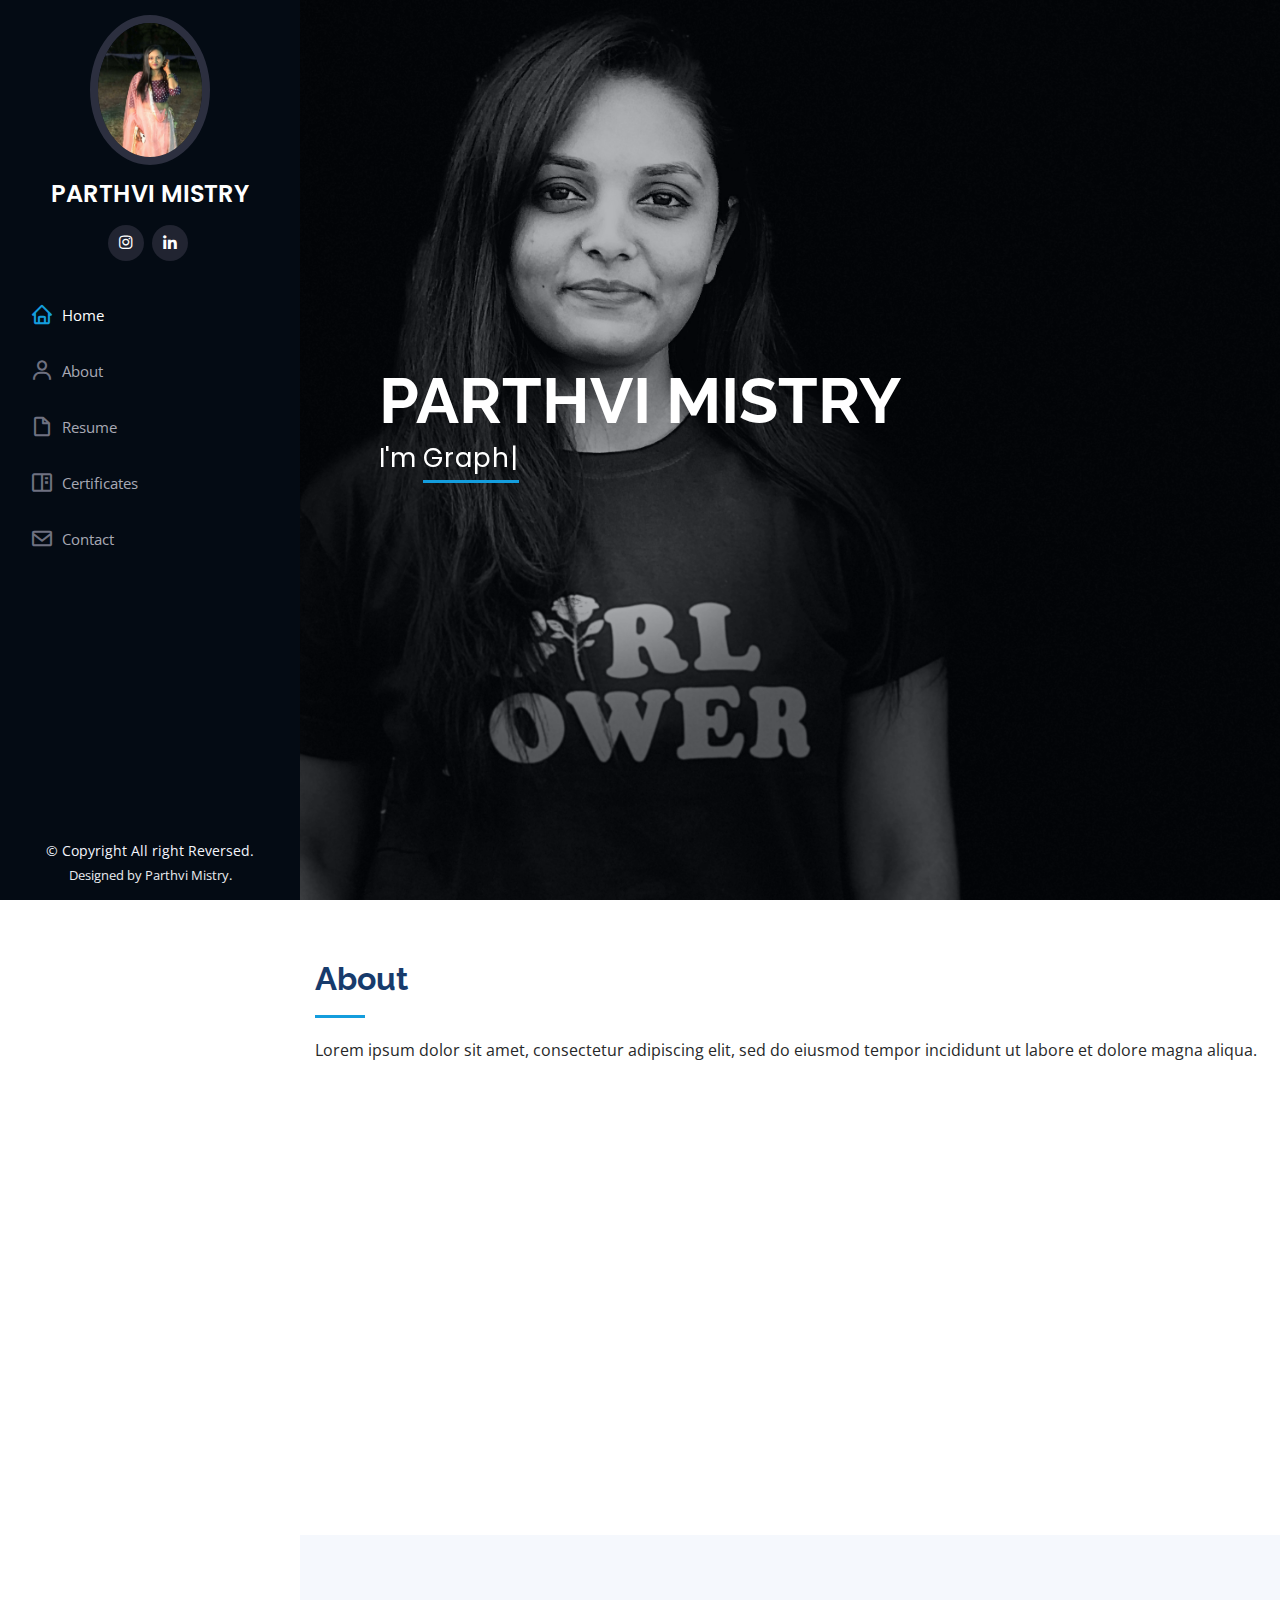
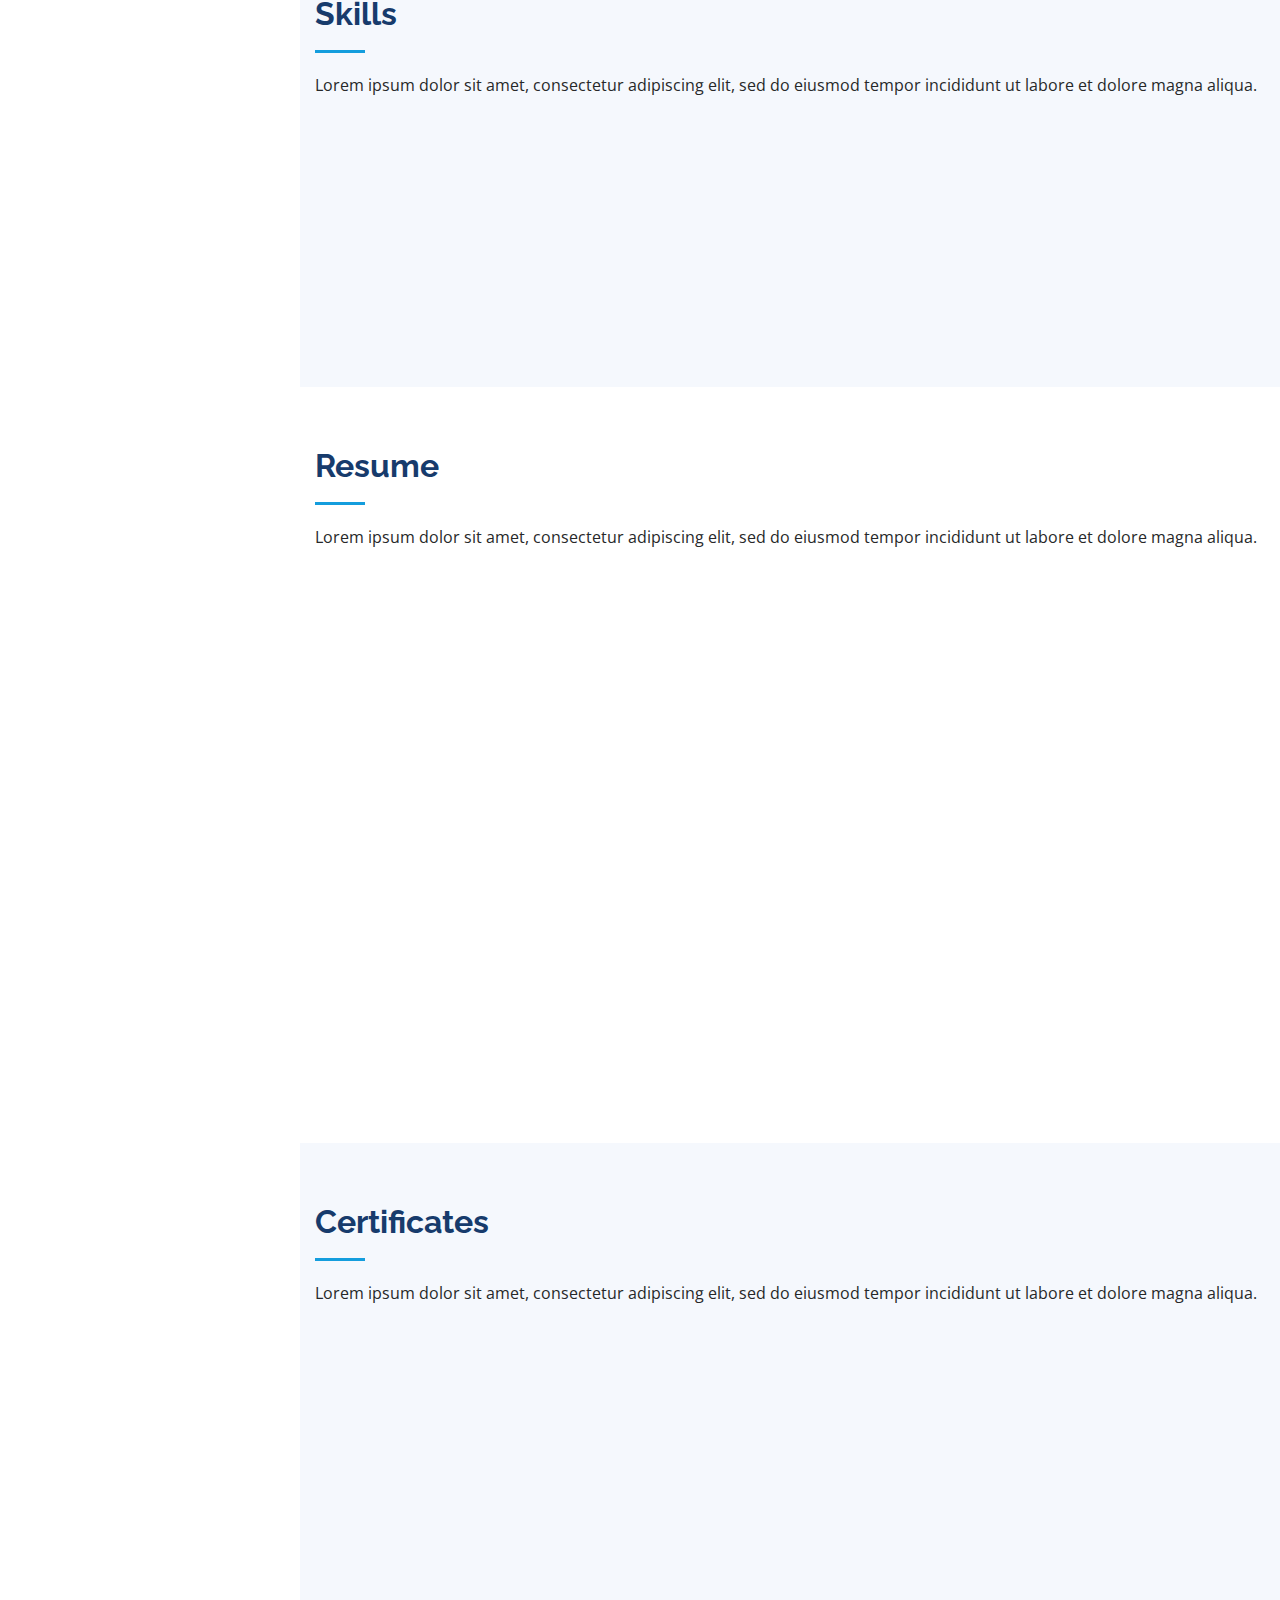
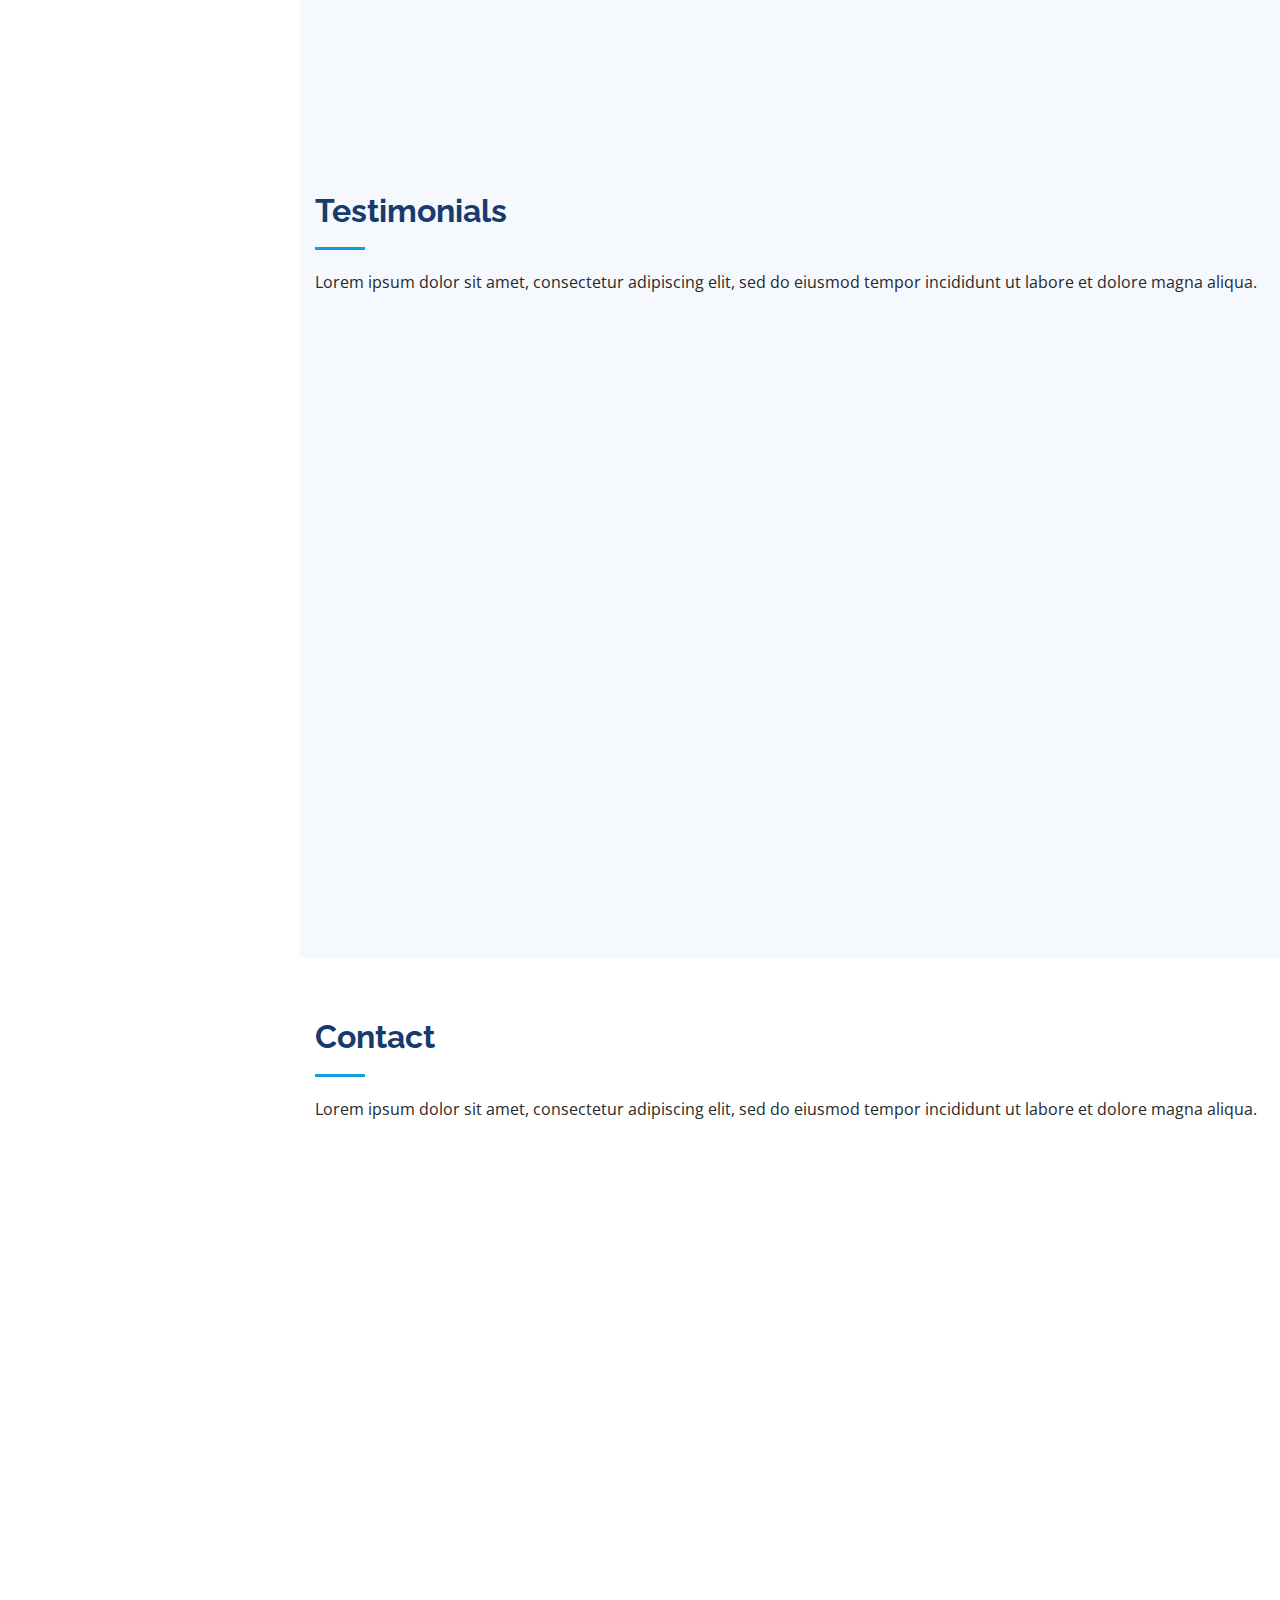
<file: index.html>
<!DOCTYPE html>
<html lang="en">

<head>
  <meta charset="utf-8">
  <meta content="width=device-width, initial-scale=1.0" name="viewport">

  <title>Resume</title>
  <meta content="" name="description">
  <meta content="" name="keywords">

  <!-- Favicons -->
  <!-- <link href="assets/img/favicon.png" rel="icon"> -->
  <link href="assets/img/apple-touch-icon.png" rel="apple-touch-icon">

  <!-- Google Fonts -->
  <link href="https://fonts.googleapis.com/css?family=Open+Sans:300,300i,400,400i,600,600i,700,700i|Raleway:300,300i,400,400i,500,500i,600,600i,700,700i|Poppins:300,300i,400,400i,500,500i,600,600i,700,700i" rel="stylesheet">

  <!-- Vendor CSS Files -->
  <link href="assets/vendor/bootstrap/css/bootstrap.min.css" rel="stylesheet">
  <link href="assets/vendor/icofont/icofont.min.css" rel="stylesheet">
  <link href="assets/vendor/boxicons/css/boxicons.min.css" rel="stylesheet">
  <link href="assets/vendor/venobox/venobox.css" rel="stylesheet">
  <link href="assets/vendor/owl.carousel/assets/owl.carousel.min.css" rel="stylesheet">
  <link href="assets/vendor/aos/aos.css" rel="stylesheet">

  <!-- Template Main CSS File -->
  <link href="assets/css/style.css" rel="stylesheet">

</head>

<body>

  <!-- ======= Mobile nav toggle button ======= -->
  <button type="button" class="mobile-nav-toggle d-xl-none"><i class="icofont-navigation-menu"></i></button>

  <!-- ======= Header ======= -->
  <header id="header">
    <div class="d-flex flex-column">

      <div class="profile">
        <img src="assets/img/parthvi.jpg" alt="" class="img-fluid rounded-circle">
        <h1 class="text-light"><a href="index.html">PARTHVI MISTRY</a></h1>
        <div class="social-links mt-3 text-center">
          <!-- <a href="#" class="twitter"><i class="bx bxl-twitter"></i></a> -->
          <!-- <a href="#" class="facebook"><i class="bx bxl-facebook"></i></a> -->
          <a href="#" class="instagram"><i class="bx bxl-instagram"></i></a>
          <!-- <a href="#" class="google-plus"><i class="bx bxl-skype"></i></a> -->
          <a href="#" class="linkedin"><i class="bx bxl-linkedin"></i></a>
        </div>
      </div>

      <nav class="nav-menu">
        <ul>
          <li class="active"><a href="index.html"><i class="bx bx-home"></i> <span>Home</span></a></li>
          <li><a href="#about"><i class="bx bx-user"></i> <span>About</span></a></li>
          <li><a href="#resume"><i class="bx bx-file-blank"></i> <span>Resume</span></a></li>
          <li><a href="#certificates"><i class="bx bx-book-content"></i> Certificates</a></li>
          <!-- <li><a href="#services"><i class="bx bx-server"></i> Services</a></li> -->
          <li><a href="#contact"><i class="bx bx-envelope"></i> Contact</a></li>

        </ul>
      </nav><!-- .nav-menu -->
      <button type="button" class="mobile-nav-toggle d-xl-none"><i class="icofont-navigation-menu"></i></button>

    </div>
  </header><!-- End Header -->

  <!-- ======= Hero Section ======= -->
  <section id="hero" class="d-flex flex-column justify-content-center align-items-center">
    <div class="hero-container" data-aos="fade-in">
      <h1>PARTHVI MISTRY</h1>
      <p>I'm <span class="typed" data-typed-items="Graphic Designer.,UI/UX Designer., Web Developer."></span></p>
    </div>
  </section><!-- End Hero -->

  <main id="main">

    <!-- ======= About Section ======= -->
    <section id="about" class="about">
      <div class="container">

        <div class="section-title">
          <h2>About</h2>
          <p>Lorem ipsum dolor sit amet, consectetur adipiscing elit, sed do eiusmod tempor incididunt ut labore et dolore
            magna aliqua.</p>
        </div>

        <div class="row">
          <div class="col-lg-4" data-aos="fade-right">
            <img src="assets/img/parthvi.jpg" class="img-fluid" alt="">
          </div>
          <div class="col-lg-8 pt-4 pt-lg-0 content" data-aos="fade-left">
            <h3>UI/UX Designer &amp; Web Developer.</h3>
            <p class="font-italic">
              Lorem ipsum dolor sit amet, consectetur adipiscing elit, sed do eiusmod tempor incididunt ut labore et dolore
              magna aliqua.
            </p>
            <div class="row">
              <div class="col-lg-6">
                <ul>
                  <li><i class="icofont-rounded-right"></i> <strong>Birthday:</strong> 4 August 2000</li>
                  <!-- <li><i class="icofont-rounded-right"></i> <strong>Website:</strong> www.example.com</li> -->
                  <li><i class="icofont-rounded-right"></i> <strong>Phone:</strong> +91 8401651526</li>
                  <li><i class="icofont-rounded-right"></i> <strong>City:</strong> Surat</li>
                </ul>
              </div>
              <div class="col-lg-6">
                <ul>
                  <li><i class="icofont-rounded-right"></i> <strong>Age:</strong> 20</li>
                  <li><i class="icofont-rounded-right"></i> <strong>Degree:</strong> B.Tech Computer Engineering</li>
                  <li><i class="icofont-rounded-right"></i> <strong>Email Id:</strong> parthvimistry48@gmail.com</li>
                  <!-- <li><i class="icofont-rounded-right"></i> <strong>Freelance:</strong> Available</li> -->
                </ul>
              </div>
            </div>
            <p>
              Lorem ipsum dolor sit amet, consectetur adipiscing elit, sed do eiusmod tempor incididunt ut labore et dolore
              magna aliqua.
            </p>
          </div>
        </div>

      </div>
    </section><!-- End About Section -->

    <!-- ======= Facts Section ======= -->
    <!-- <section id="facts" class="facts">
      <div class="container">

        <div class="section-title">
          <h2>Facts</h2>
          <p>Magnam dolores commodi suscipit. Necessitatibus eius consequatur ex aliquid fuga eum quidem. Sit sint consectetur velit. Quisquam quos quisquam cupiditate. Et nemo qui impedit suscipit alias ea. Quia fugiat sit in iste officiis commodi quidem hic quas.</p>
        </div>

        <div class="row no-gutters">

          <div class="col-lg-3 col-md-6 d-md-flex align-items-md-stretch" data-aos="fade-up">
            <div class="count-box">
              <i class="icofont-simple-smile"></i>
              <span data-toggle="counter-up">232</span>
              <p><strong>Happy Clients</strong> consequuntur quae</p>
            </div>
          </div>

          <div class="col-lg-3 col-md-6 d-md-flex align-items-md-stretch" data-aos="fade-up" data-aos-delay="100">
            <div class="count-box">
              <i class="icofont-document-folder"></i>
              <span data-toggle="counter-up">521</span>
              <p><strong>Projects</strong> adipisci atque cum quia aut</p>
            </div>
          </div>

          <div class="col-lg-3 col-md-6 d-md-flex align-items-md-stretch" data-aos="fade-up" data-aos-delay="200">
            <div class="count-box">
              <i class="icofont-live-support"></i>
              <span data-toggle="counter-up">1,463</span>
              <p><strong>Hours Of Support</strong> aut commodi quaerat</p>
            </div>
          </div>

          <div class="col-lg-3 col-md-6 d-md-flex align-items-md-stretch" data-aos="fade-up" data-aos-delay="300">
            <div class="count-box">
              <i class="icofont-users-alt-5"></i>
              <span data-toggle="counter-up">15</span>
              <p><strong>Hard Workers</strong> rerum asperiores dolor</p>
            </div>
          </div>

        </div>

      </div>
    </section>End Facts Section -->

    <!-- ======= Skills Section ======= -->
    <section id="skills" class="skills section-bg">
      <div class="container">

        <div class="section-title">
          <h2>Skills</h2>
          <p>Lorem ipsum dolor sit amet, consectetur adipiscing elit, sed do eiusmod tempor incididunt ut labore et dolore
            magna aliqua.</p>
        </div>

        <div class="row skills-content">

          <div class="col-lg-6" data-aos="fade-up">

            <div class="progress">
              <span class="skill">HTML5 & CSS <i class="val">100%</i></span>
              <div class="progress-bar-wrap">
                <div class="progress-bar" role="progressbar" aria-valuenow="100" aria-valuemin="0" aria-valuemax="100"></div>
              </div>
            </div>

            <div class="progress">
              <span class="skill">Bootstrap4  <i class="val">90%</i></span>
              <div class="progress-bar-wrap">
                <div class="progress-bar" role="progressbar" aria-valuenow="90" aria-valuemin="0" aria-valuemax="100"></div>
              </div>
            </div>

            <div class="progress">
              <span class="skill">JavaScript <i class="val">75%</i></span>
              <div class="progress-bar-wrap">
                <div class="progress-bar" role="progressbar" aria-valuenow="75" aria-valuemin="0" aria-valuemax="100"></div>
              </div>
            </div>

            <div class="progress">
              <span class="skill">PHP <i class="val">75%</i></span>
              <div class="progress-bar-wrap">
                <div class="progress-bar" role="progressbar" aria-valuenow="75" aria-valuemin="0" aria-valuemax="100"></div>
              </div>
            </div>

          </div>

          <div class="col-lg-6" data-aos="fade-up" data-aos-delay="100">

            <div class="progress">
              <span class="skill">C / C++ <i class="val">75%</i></span>
              <div class="progress-bar-wrap">
                <div class="progress-bar" role="progressbar" aria-valuenow="75" aria-valuemin="0" aria-valuemax="100"></div>
              </div>
            </div>

            <div class="progress">
              <span class="skill">WordPress <i class="val">70%</i></span>
              <div class="progress-bar-wrap">
                <div class="progress-bar" role="progressbar" aria-valuenow="70" aria-valuemin="0" aria-valuemax="100"></div>
              </div>
            </div>

            <div class="progress">
              <span class="skill">Coral Draw <i class="val">100%</i></span>
              <div class="progress-bar-wrap">
                <div class="progress-bar" role="progressbar" aria-valuenow="100" aria-valuemin="0" aria-valuemax="100"></div>
              </div>
            </div>

            <div class="progress">
              <span class="skill">Adobe IIIustrator <i class="val">85%</i></span>
              <div class="progress-bar-wrap">
                <div class="progress-bar" role="progressbar" aria-valuenow="85" aria-valuemin="0" aria-valuemax="100"></div>
              </div>
            </div>

          </div>

        </div>

      </div>
    </section><!-- End Skills Section -->

    <!-- ======= Resume Section ======= -->
    <section id="resume" class="resume">
      <div class="container">

        <div class="section-title">
          <h2>Resume</h2>
          <p>Lorem ipsum dolor sit amet, consectetur adipiscing elit, sed do eiusmod tempor incididunt ut labore et dolore
            magna aliqua.</p>
        </div>

        <div class="row">
          <div class="col-lg-6" data-aos="fade-up">
            <h3 class="resume-title">Sumary</h3>
            <div class="resume-item pb-0">
              <h4>Parthvi Mistry</h4>
              <p><em>Address :</em></p>
              <ul>
                <li>Surat.</li>
                <li>+91 8401651526</li>
                <li>parthvimistry48@gmail.com</li>
              </ul>
            </div>

            <h3 class="resume-title">Education</h3>
            <!-- <div class="resume-item">
              <h4>Master of Fine Arts &amp; Graphic Design</h4>
              <h5>2015 - 2016</h5>
              <p><em>Rochester Institute of Technology, Rochester, NY</em></p>
              <p>Qui deserunt veniam. Et sed aliquam labore tempore sed quisquam iusto autem sit. Ea vero voluptatum qui ut dignissimos deleniti nerada porti sand markend</p>
            </div> -->
            <div class="resume-item">
              <h4>B.Tech Computer Engineering </h4>
              <h5>2018 - 2022</h5>
              <p><em>UKA TARASADIA UNIVERSITY</em></p>
              <p>Lorem ipsum dolor sit amet, consectetur adipiscing elit, sed do eiusmod tempor incididunt ut labore et dolore
                magna aliqua.</p>
            </div>
          </div>
          <div class="col-lg-6" data-aos="fade-up" data-aos-delay="100">
            <h3 class="resume-title">Project</h3>
            <div class="resume-item">
              <h4>Vastra - Cloths On Rents</h4>
              <ul>
                <li><a href="https://parthvimistry.github.io/Vastra/">parthvimistry.github.io/Vastra/</a></li>
                <li><a href="https://parthvimistry.github.io/Vastra_2/">parthvimistry.github.io/Vastra_2/</a></li>
                <li><a href="https://parthvimistry.github.io/resume/">parthvimistry.github.io/resume/</a></li>
              </ul>
            </div>
            <!-- <div class="resume-item">
              <h4>Graphic design specialist</h4>
              <h5>2017 - 2018</h5>
              <p><em>Stepping Stone Advertising, New York, NY</em></p>
              <ul>
                <li>Developed numerous marketing programs (logos, brochures,infographics, presentations, and advertisements).</li>
                <li>Managed up to 5 projects or tasks at a given time while under pressure</li>
                <li>Recommended and consulted with clients on the most appropriate graphic design</li>
                <li>Created 4+ design presentations and proposals a month for clients and account managers</li>
              </ul>
            </div> -->
          </div>
        </div>

      </div>
    </section>
    <!-- End Resume Section -->

    <!-- ======= Portfolio Section ======= -->
     <section id="portfolio" class="portfolio section-bg">
      <div class="container">

        <div class="section-title">
          <h2>Certificates</h2>
          <p>Lorem ipsum dolor sit amet, consectetur adipiscing elit, sed do eiusmod tempor incididunt ut labore et dolore
            magna aliqua.</p>
    </div>

        <div class="row" data-aos="fade-up">
          <div class="col-lg-12 d-flex justify-content-center">
            <ul id="portfolio-flters">
              <li data-filter="*" class="filter-active">Certificates</li>
            </ul>
          </div>
        </div>

        <div class="row portfolio-container" data-aos="fade-up" data-aos-delay="100">

          <div class="col-lg-4 col-md-6 portfolio-item filter-active">
            <div class="portfolio-wrap">
              <img src="assets/img/certificate/html.png" class="img-fluid" alt="">
              <div class="portfolio-links">
                <a href="assets/img/certificate/html.png" data-gall="portfolioGallery" class="venobox" ><i class="bx bx-plus"></i></a>
              </div>
            </div>
          </div>

          <div class="col-lg-4 col-md-6 portfolio-item filter-active">
            <div class="portfolio-wrap">
              <img src="assets/img/certificate/java.png" class="img-fluid" alt="">
              <div class="portfolio-links">
                <a href="assets/img/certificate/java.png" data-gall="portfolioGallery" class="venobox" ><i class="bx bx-plus"></i></a>
              </div>
            </div>
          </div>

          <div class="col-lg-4 col-md-6 portfolio-item filter-active">
            <div class="portfolio-wrap">
              <img src="assets/img/certificate/python.png" class="img-fluid" alt="">
              <div class="portfolio-links">
                <a href="assets/img/certificate/python.png" data-gall="portfolioGallery" class="venobox" ><i class="bx bx-plus"></i></a>
              </div>
            </div>
          </div>

          <!-- <div class="col-lg-4 col-md-6 portfolio-item filter-app">
            <div class="portfolio-wrap">
              <img src="assets/img/logo/AM.jpg" class="img-fluid" alt="">
              <div class="portfolio-links">
                <a href="assets/img/logo/AM.jpg" data-gall="portfolioGallery" class="venobox" ><i class="bx bx-plus"></i></a>
              </div>
            </div>
          </div>

          <div class="col-lg-4 col-md-6 portfolio-item filter-app">
            <div class="portfolio-wrap">
              <img src="assets/img/logo/Anmol.jpg" class="img-fluid" alt="">
              <div class="portfolio-links">
                <a href="assets/img/logo/Anmol.jpg" data-gall="portfolioGallery" class="venobox"><i class="bx bx-plus"></i></a>
              </div>
            </div>
          </div>

          <div class="col-lg-4 col-md-6 portfolio-item filter-app">
            <div class="portfolio-wrap">
              <img src="assets/img/logo/cullinan.jpg" class="img-fluid" alt="">
              <div class="portfolio-links">
                <a href="assets/img/logo/cullinan.jpg" data-gall="portfolioGallery" class="venobox" ><i class="bx bx-plus"></i></a>
                <a href="portfolio-details.html" title="More Details"><i class="bx bx-link"></i></a>
              </div>
            </div>
          </div>

          <div class="col-lg-4 col-md-6 portfolio-item filter-app">
            <div class="portfolio-wrap">
              <img src="assets/img/logo/nayna.jpg" class="img-fluid" alt="">
              <div class="portfolio-links">
                <a href="assets/img/logo/nayna.jpg" data-gall="portfolioGallery" class="venobox"><i class="bx bx-plus"></i></a>
              </div>
            </div>
          </div>

          <div class="col-lg-4 col-md-6 portfolio-item filter-app">
            <div class="portfolio-wrap">
              <img src="assets/img/logo/PRATIBHA_SALES_AGENCY_1.jpg" class="img-fluid" alt="">
              <div class="portfolio-links">
                <a href="assets/img/logo/PRATIBHA_SALES_AGENCY_1.jpg" data-gall="portfolioGallery" class="venobox" ><i class="bx bx-plus"></i></a>
              </div>
            </div>
          </div>

          <div class="col-lg-4 col-md-6 portfolio-item filter-card">
            <div class="portfolio-wrap">
              <img src="assets/img/card/AM_blue.jpg" class="img-fluid" alt="">
              <div class="portfolio-links">
                <a href="assets/img/card/AM_blue.jpg" data-gall="portfolioGallery" class="venobox" ><i class="bx bx-plus"></i></a>
              </div>
            </div>
          </div>

          <div class="col-lg-4 col-md-6 portfolio-item filter-card">
            <div class="portfolio-wrap">
              <img src="assets/img/card/ANMOL_B.jpg" class="img-fluid" alt="">
              <div class="portfolio-links">
                <a href="assets/img/card/ANMOL_B.jpg" data-gall="portfolioGallery" class="venobox" ><i class="bx bx-plus"></i></a>
              </div>
            </div>
          </div>


          <div class="col-lg-4 col-md-6 portfolio-item filter-app">
            <div class="portfolio-wrap">
              <img src="assets/img/logo/PRATIBHA_SALES_AGENCY_SUBLOGO_1.jpg" class="img-fluid" alt="">
              <div class="portfolio-links">
                <a href="assets/img/logo/PRATIBHA_SALES_AGENCY_SUBLOGO_1.jpg" data-gall="portfolioGallery" class="venobox" ><i class="bx bx-plus"></i></a>
              </div>
            </div>
          </div>

          <div class="col-lg-4 col-md-6 portfolio-item filter-app">
            <div class="portfolio-wrap">
              <img src="assets/img/logo/skill share.jpg" class="img-fluid" alt="">
              <div class="portfolio-links">
                <a href="assets/img/logo/skill share.jpg" data-gall="portfolioGallery" class="venobox" ><i class="bx bx-plus"></i></a>
              </div>
            </div>
          </div> -->

        </div>

      </div>
    </section>
    <!-- End Portfolio Section  -->

    <!-- ======= Services Section ======= -->
    <!-- <section id="services" class="services">
      <div class="container">

        <div class="section-title">
          <h2>Services</h2>
          <p>Magnam dolores commodi suscipit. Necessitatibus eius consequatur ex aliquid fuga eum quidem. Sit sint consectetur velit. Quisquam quos quisquam cupiditate. Et nemo qui impedit suscipit alias ea. Quia fugiat sit in iste officiis commodi quidem hic quas.</p>
        </div>

        <div class="row">
          <div class="col-lg-4 col-md-6 icon-box" data-aos="fade-up">
            <div class="icon"><i class="icofont-computer"></i></div>
            <h4 class="title"><a href="">Lorem Ipsum</a></h4>
            <p class="description">Voluptatum deleniti atque corrupti quos dolores et quas molestias excepturi sint occaecati cupiditate non provident</p>
          </div>
          <div class="col-lg-4 col-md-6 icon-box" data-aos="fade-up" data-aos-delay="100">
            <div class="icon"><i class="icofont-chart-bar-graph"></i></div>
            <h4 class="title"><a href="">Dolor Sitema</a></h4>
            <p class="description">Minim veniam, quis nostrud exercitation ullamco laboris nisi ut aliquip ex ea commodo consequat tarad limino ata</p>
          </div>
          <div class="col-lg-4 col-md-6 icon-box" data-aos="fade-up" data-aos-delay="200">
            <div class="icon"><i class="icofont-earth"></i></div>
            <h4 class="title"><a href="">Sed ut perspiciatis</a></h4>
            <p class="description">Duis aute irure dolor in reprehenderit in voluptate velit esse cillum dolore eu fugiat nulla pariatur</p>
          </div>
          <div class="col-lg-4 col-md-6 icon-box" data-aos="fade-up" data-aos-delay="300">
            <div class="icon"><i class="icofont-image"></i></div>
            <h4 class="title"><a href="">Magni Dolores</a></h4>
            <p class="description">Excepteur sint occaecat cupidatat non proident, sunt in culpa qui officia deserunt mollit anim id est laborum</p>
          </div>
          <div class="col-lg-4 col-md-6 icon-box" data-aos="fade-up" data-aos-delay="400">
            <div class="icon"><i class="icofont-settings"></i></div>
            <h4 class="title"><a href="">Nemo Enim</a></h4>
            <p class="description">At vero eos et accusamus et iusto odio dignissimos ducimus qui blanditiis praesentium voluptatum deleniti atque</p>
          </div>
          <div class="col-lg-4 col-md-6 icon-box" data-aos="fade-up" data-aos-delay="500">
            <div class="icon"><i class="icofont-tasks-alt"></i></div>
            <h4 class="title"><a href="">Eiusmod Tempor</a></h4>
            <p class="description">Et harum quidem rerum facilis est et expedita distinctio. Nam libero tempore, cum soluta nobis est eligendi</p>
          </div>
        </div>

      </div>
    </section>End Services Section -->

    <!-- ======= Testimonials Section ======= -->
    <section id="testimonials" class="testimonials section-bg">
      <div class="container">

          <div class="section-title">
            <h2>Testimonials</h2>
            <p>Lorem ipsum dolor sit amet, consectetur adipiscing elit, sed do eiusmod tempor incididunt ut labore et dolore
              magna aliqua.</p>
          </div>

        <!-- <div class="owl-carousel testimonials-carousel"> -->

          <div class="testimonial-item" data-aos="fade-up">
            <p>
              The best preparation for tomorrow is doing your best today.
            </p>
            <h3>H. Jackson Brown, Jr.</h3><br>

          <!-- <div class="testimonial-item" data-aos="fade-up" data-aos-delay="100"> -->
            <p>
              I think a simple rule of business is, if you do the things that are easier first, then you can actually make a lot of progress.
            </p>
            <h3>Mark Zuckerberg</h3><br>

          <!-- <div class="testimonial-item" data-aos="fade-up" data-aos-delay="200"> -->
            <p>
              Formal educationwill make you a living; self-education will make you a fortune.
            </p>
            <h3>JimRohn</h3><br>

          <!-- <div class="testimonial-item" data-aos="fade-up" data-aos-delay="300"> -->
            <p>
              The details are not the details. They make the design. 
            </p>
            <h3>Charles Eames</h3>
          </div>

          <!--<div class="testimonial-item" data-aos="fade-up" data-aos-delay="400">
            <p>
              <i class="bx bxs-quote-alt-left quote-icon-left"></i>
              Quis quorum aliqua sint quem legam fore sunt eram irure aliqua veniam tempor noster veniam enim culpa labore duis sunt culpa nulla illum cillum fugiat legam esse veniam culpa fore nisi cillum quid.
              <i class="bx bxs-quote-alt-right quote-icon-right"></i>
            </p>
            <img src="assets/img/testimonials/testimonials-5.jpg" class="testimonial-img" alt="">
            <h3>John Larson</h3>
            <h4>Entrepreneur</h4>
          </div>

        </div> -->

      </div>
    </section><!-- End Testimonials Section -->

    <!-- ======= Contact Section ======= -->
    <section id="contact" class="contact">
      <div class="container">

        <div class="section-title">
          <h2>Contact</h2>
          <p>Lorem ipsum dolor sit amet, consectetur adipiscing elit, sed do eiusmod tempor incididunt ut labore et dolore
            magna aliqua.</p>
        </div>

        <div class="row" data-aos="fade-in">

          <div class="col-lg-5 d-flex align-items-stretch">
            <div class="info">
              <div class="address">
                <i class="icofont-google-map"></i>
                <h4>Location:</h4>
                <p>Surat,Gujarat,India.</p>
              </div>

              <div class="email">
                <i class="icofont-envelope"></i>
                <h4>Email:</h4>
                <p>parthvimistry48@gmail.com</p>
              </div>

              <div class="phone">
                <i class="icofont-phone"></i>
                <h4>Call:</h4>
                <p>+91 8401651526</p>
              </div>

              <!-- <iframe src="https://www.google.com/maps/embed?pb=!1m18!1m12!1m3!1d119066.54141360387!2d72.75225576336696!3d21.159185739068906!2m3!1f0!2f0!3f0!3m2!1i1024!2i768!4f13.1!3m3!1m2!1s0x3be04e59411d1563%3A0xfe4558290938b042!2sSurat%2C%20Gujarat!5e0!3m2!1sen!2sin!4v1608049135510!5m2!1sen!2sin" width="600" height="450" frameborder="0" style="border:0;" allowfullscreen="" aria-hidden="false" tabindex="0"></iframe> -->

              <!-- <iframe src="https://www.google.com/maps/embed?pb=!1m14!1m8!1m3!1d12097.433213460943!2d-74.0062269!3d40.7101282!3m2!1i1024!2i768!4f13.1!3m3!1m2!1s0x0%3A0xb89d1fe6bc499443!2sDowntown+Conference+Center!5e0!3m2!1smk!2sbg!4v1539943755621" frameborder="0" style="border:0; width: 100%; height: 290px;" allowfullscreen></iframe> -->
            </div>

          </div>

          <div class="col-lg-7 mt-5 mt-lg-0 d-flex align-items-stretch">
            <form action="forms/contact.php" method="post" role="form" class="php-email-form">
              <div class="form-row">
                <div class="form-group col-md-6">
                  <label for="name">Your Name</label>
                  <input type="text" name="name" class="form-control" id="name" data-rule="minlen:4" data-msg="Please enter at least 4 chars" />
                  <div class="validate"></div>
                </div>
                <div class="form-group col-md-6">
                  <label for="name">Your Email</label>
                  <input type="email" class="form-control" name="email" id="email" data-rule="email" data-msg="Please enter a valid email" />
                  <div class="validate"></div>
                </div>
              </div>
              <div class="form-group">
                <label for="name">Subject</label>
                <input type="text" class="form-control" name="subject" id="subject" data-rule="minlen:4" data-msg="Please enter at least 8 chars of subject" />
                <div class="validate"></div>
              </div>
              <div class="form-group">
                <label for="name">Message</label>
                <textarea class="form-control" name="message" rows="10" data-rule="required" data-msg="Please write something for us"></textarea>
                <div class="validate"></div>
              </div>
              <div class="mb-3">
                <div class="loading">Loading</div>
                <div class="error-message"></div>
                <div class="sent-message">Your message has been sent. Thank you!</div>
              </div>
              <div class="text-center"><button type="submit">Send Message</button></div>
            </form>
          </div>

        </div>

      </div>
    </section><!-- End Contact Section -->

  </main><!-- End #main -->

  <!-- ======= Footer ======= -->
  <footer id="footer">
    <div class="container">
      <div class="copyright">
        &copy; Copyright All right Reversed.
      </div>
      <div class="credits">
        <!-- All the links in the footer should remain intact. -->
        <!-- You can delete the links only if you purchased the pro version. -->
        <!-- Licensing information: https://bootstrapmade.com/license/ -->
        <!-- Purchase the pro version with working PHP/AJAX contact form: https://bootstrapmade.com/iportfolio-bootstrap-portfolio-websites-template/ -->
        Designed by Parthvi Mistry.
      </div>
    </div>
  </footer><!-- End  Footer -->

  <a href="#" class="back-to-top"><i class="icofont-simple-up"></i></a>

  <!-- Vendor JS Files -->
  <script src="assets/vendor/jquery/jquery.min.js"></script>
  <script src="assets/vendor/bootstrap/js/bootstrap.bundle.min.js"></script>
  <script src="assets/vendor/jquery.easing/jquery.easing.min.js"></script>
  <script src="assets/vendor/php-email-form/validate.js"></script>
  <script src="assets/vendor/waypoints/jquery.waypoints.min.js"></script>
  <script src="assets/vendor/counterup/counterup.min.js"></script>
  <script src="assets/vendor/isotope-layout/isotope.pkgd.min.js"></script>
  <script src="assets/vendor/venobox/venobox.min.js"></script>
  <script src="assets/vendor/owl.carousel/owl.carousel.min.js"></script>
  <script src="assets/vendor/typed.js/typed.min.js"></script>
  <script src="assets/vendor/aos/aos.js"></script>

  <!-- Template Main JS File -->
  <script src="assets/js/main.js"></script>

</body>

</html>
</file>
<file: assets/vendor/venobox/venobox.css>
/* ------ venobox.css --------*/
.vbox-overlay *, .vbox-overlay *:before, .vbox-overlay *:after{
    -webkit-backface-visibility: hidden;
    -webkit-box-sizing:border-box;
    -moz-box-sizing:border-box;
    box-sizing:border-box;
}
.vbox-overlay * { 
    -webkit-backface-visibility: visible;
    backface-visibility: visible;
}
.vbox-overlay{
    display: -webkit-flex;
    display: flex;
    -webkit-flex-direction: column;
    flex-direction: column;
    -webkit-justify-content: center;
    justify-content: center;
    -webkit-align-items: center;
    align-items: center;
    position: fixed;
    left: 0;
    top: 0;
    bottom: 0;
    right: 0;
    z-index: 999999;
}

/* ----- navigation ----- */
.vbox-title{
    width: 100%;
    height: 40px;
    float: left;
    text-align: center;
    line-height: 28px;
    font-size: 12px;
    padding: 6px 50px;
    overflow: hidden;
    position: fixed;
    display: none;
    left: 0;
    z-index: 89;
}
.vbox-close{
    cursor: pointer;
    position: fixed;
    top: -1px;
    right: 0;
    width: 50px;
    height: 40px;
    padding: 6px;
    display: block;
    background-position:10px center;
    overflow: hidden;
    font-size: 24px;
    line-height: 1;
    text-align: center;
    z-index: 99;
}
.vbox-left{
    cursor: pointer;
    position: fixed;
    left: 0;
    height: 40px;
    overflow: hidden;
    line-height: 28px;
    font-size: 12px;
    z-index: 99;
    display: flex;
    align-items:center;
}
.vbox-num{
    display: inline-block;
    margin: 6px 0 6px 15px;
}
/* ----- Social share ----- */
.vbox-share{
    line-height: 28px;
    font-size: 12px;
    overflow: hidden;
    position: fixed;
    left: 0;
    z-index: 98;
    display: flex;
    align-items:center;
    justify-content: center;
    width: 100%;
    text-align: center;
}
.vbox-share svg{
    max-height: 28px;
    width: 28px;
    z-index: 10;
    margin-left: 12px;
    margin-top: 6px;
    margin-bottom: 6px;
    vertical-align: middle;
}


/* ----- navigation ARROWS ----- */
.vbox-next, .vbox-prev{
    position: fixed;
    top: 50%;
    margin-top: -15px;
    overflow: hidden;
    cursor: pointer;
    display: block;
    width: 45px;
    height: 45px;
    z-index: 99;
}
.vbox-next span, .vbox-prev span{
    position: relative;
    width: 20px;
    height: 20px;
    border: 2px solid transparent;
    border-top-color: #B6B6B6;
    border-right-color: #B6B6B6;
    text-indent: -100px;
    position: absolute;
    top: 8px;
    display: block;
}
.vbox-prev{
    left: 15px;
}
.vbox-next{
    right: 15px;
}
.vbox-prev span{
    left: 10px;
    -ms-transform: rotate(-135deg);
    -webkit-transform: rotate(-135deg);
    transform: rotate(-135deg);
}
.vbox-next span{
    -ms-transform: rotate(45deg);
    -webkit-transform: rotate(45deg);
    transform: rotate(45deg);
    right: 10px;
}
/* ------- inline window ------ */
.vbox-inline{
    width: 420px;
    height: 315px;
    height: 70vh;
    padding: 10px;
    background: #fff;
    margin: 0 auto;
    overflow: auto;
    text-align: left;
}
/* ------- Video & iFrames window ------ */
.venoframe{
    max-width: 100%;
    width: 100%;
    border: none;
    width: 100%;
    height: 260px;
    height: 70vh;
}
.venoframe.vbvid{
    height: 260px;
}
@media (min-width: 768px) {
    .venoframe, .vbox-inline{
        width: 90%;
        height: 360px;
        height: 70vh;
    }
    .venoframe.vbvid{
        width: 640px;
        height: 360px;
    }
}
@media (min-width: 992px) {
    .venoframe, .vbox-inline{
        max-width: 1200px;
        width: 80%;
        height: 540px;
        height: 70vh;
    }
    .venoframe.vbvid{
        width: 960px;
        height: 540px;
    }
}
/* 
Please do NOT edit this part! 
or at least read this note: http://i.imgur.com/7C0ws9e.gif
*/
.vbox-open{
    overflow: hidden;
}
.vbox-container{
    position: absolute;
    left: 0;
    right: 0;
    top: 0;
    bottom: 0;
    overflow-x: hidden;
    overflow-y: scroll;
    overflow-scrolling: touch;
    -webkit-overflow-scrolling: touch;
    z-index: 20;
    max-height: 100%;

}

.vbox-content{
    text-align: center;
    float: left;
    width: 100%;
    position: relative;
    overflow: hidden;
    padding: 20px 4%;
}
.vbox-container img{
    max-width: 100%;
    height: auto;
}
.vbox-figlio{
    box-shadow: 0 0 12px rgba(0,0,0,0.19), 0 6px 6px rgba(0,0,0,0.23);
    max-width: 100%;
    text-align: initial;
}
img.vbox-figlio{
    -webkit-user-select: none;
-khtml-user-select: none;
-moz-user-select: none;
-o-user-select: none;
user-select: none;
}
.vbox-content.swipe-left{
    margin-left: -200px !important;
}
.vbox-content.swipe-right{
    margin-left: 200px !important;
}
.vbox-animated{
    webkit-transition: margin 300ms ease-out;
    transition: margin 300ms ease-out;
}

/* ---------- preloader ----------
 * SPINKIT 
 * http://tobiasahlin.com/spinkit/
-------------------------------- */
.sk-double-bounce,.sk-rotating-plane{width:40px;height:40px;margin:40px auto}.sk-rotating-plane{background-color:#333;-webkit-animation:sk-rotatePlane 1.2s infinite ease-in-out;animation:sk-rotatePlane 1.2s infinite ease-in-out}@-webkit-keyframes sk-rotatePlane{0%{-webkit-transform:perspective(120px) rotateX(0) rotateY(0);transform:perspective(120px) rotateX(0) rotateY(0)}50%{-webkit-transform:perspective(120px) rotateX(-180.1deg) rotateY(0);transform:perspective(120px) rotateX(-180.1deg) rotateY(0)}100%{-webkit-transform:perspective(120px) rotateX(-180deg) rotateY(-179.9deg);transform:perspective(120px) rotateX(-180deg) rotateY(-179.9deg)}}@keyframes sk-rotatePlane{0%{-webkit-transform:perspective(120px) rotateX(0) rotateY(0);transform:perspective(120px) rotateX(0) rotateY(0)}50%{-webkit-transform:perspective(120px) rotateX(-180.1deg) rotateY(0);transform:perspective(120px) rotateX(-180.1deg) rotateY(0)}100%{-webkit-transform:perspective(120px) rotateX(-180deg) rotateY(-179.9deg);transform:perspective(120px) rotateX(-180deg) rotateY(-179.9deg)}}.sk-double-bounce{position:relative}.sk-double-bounce .sk-child{width:100%;height:100%;border-radius:50%;background-color:#333;opacity:.6;position:absolute;top:0;left:0;-webkit-animation:sk-doubleBounce 2s infinite ease-in-out;animation:sk-doubleBounce 2s infinite ease-in-out}.sk-chasing-dots .sk-child,.sk-spinner-pulse,.sk-three-bounce .sk-child{background-color:#333;border-radius:100%}.sk-double-bounce .sk-double-bounce2{-webkit-animation-delay:-1s;animation-delay:-1s}@-webkit-keyframes sk-doubleBounce{0%,100%{-webkit-transform:scale(0);transform:scale(0)}50%{-webkit-transform:scale(1);transform:scale(1)}}@keyframes sk-doubleBounce{0%,100%{-webkit-transform:scale(0);transform:scale(0)}50%{-webkit-transform:scale(1);transform:scale(1)}}.sk-wave{margin:40px auto;width:50px;height:40px;text-align:center;font-size:10px}.sk-wave .sk-rect{background-color:#333;height:100%;width:6px;display:inline-block;-webkit-animation:sk-waveStretchDelay 1.2s infinite ease-in-out;animation:sk-waveStretchDelay 1.2s infinite ease-in-out}.sk-wave .sk-rect1{-webkit-animation-delay:-1.2s;animation-delay:-1.2s}.sk-wave .sk-rect2{-webkit-animation-delay:-1.1s;animation-delay:-1.1s}.sk-wave .sk-rect3{-webkit-animation-delay:-1s;animation-delay:-1s}.sk-wave .sk-rect4{-webkit-animation-delay:-.9s;animation-delay:-.9s}.sk-wave .sk-rect5{-webkit-animation-delay:-.8s;animation-delay:-.8s}@-webkit-keyframes sk-waveStretchDelay{0%,100%,40%{-webkit-transform:scaleY(.4);transform:scaleY(.4)}20%{-webkit-transform:scaleY(1);transform:scaleY(1)}}@keyframes sk-waveStretchDelay{0%,100%,40%{-webkit-transform:scaleY(.4);transform:scaleY(.4)}20%{-webkit-transform:scaleY(1);transform:scaleY(1)}}.sk-wandering-cubes{margin:40px auto;width:40px;height:40px;position:relative}.sk-wandering-cubes .sk-cube{background-color:#333;width:10px;height:10px;position:absolute;top:0;left:0;-webkit-animation:sk-wanderingCube 1.8s ease-in-out -1.8s infinite both;animation:sk-wanderingCube 1.8s ease-in-out -1.8s infinite both}.sk-chasing-dots,.sk-spinner-pulse{width:40px;height:40px;margin:40px auto}.sk-wandering-cubes .sk-cube2{-webkit-animation-delay:-.9s;animation-delay:-.9s}@-webkit-keyframes sk-wanderingCube{0%{-webkit-transform:rotate(0);transform:rotate(0)}25%{-webkit-transform:translateX(30px) rotate(-90deg) scale(.5);transform:translateX(30px) rotate(-90deg) scale(.5)}50%{-webkit-transform:translateX(30px) translateY(30px) rotate(-179deg);transform:translateX(30px) translateY(30px) rotate(-179deg)}50.1%{-webkit-transform:translateX(30px) translateY(30px) rotate(-180deg);transform:translateX(30px) translateY(30px) rotate(-180deg)}75%{-webkit-transform:translateX(0) translateY(30px) rotate(-270deg) scale(.5);transform:translateX(0) translateY(30px) rotate(-270deg) scale(.5)}100%{-webkit-transform:rotate(-360deg);transform:rotate(-360deg)}}@keyframes sk-wanderingCube{0%{-webkit-transform:rotate(0);transform:rotate(0)}25%{-webkit-transform:translateX(30px) rotate(-90deg) scale(.5);transform:translateX(30px) rotate(-90deg) scale(.5)}50%{-webkit-transform:translateX(30px) translateY(30px) rotate(-179deg);transform:translateX(30px) translateY(30px) rotate(-179deg)}50.1%{-webkit-transform:translateX(30px) translateY(30px) rotate(-180deg);transform:translateX(30px) translateY(30px) rotate(-180deg)}75%{-webkit-transform:translateX(0) translateY(30px) rotate(-270deg) scale(.5);transform:translateX(0) translateY(30px) rotate(-270deg) scale(.5)}100%{-webkit-transform:rotate(-360deg);transform:rotate(-360deg)}}.sk-spinner-pulse{-webkit-animation:sk-pulseScaleOut 1s infinite ease-in-out;animation:sk-pulseScaleOut 1s infinite ease-in-out}@-webkit-keyframes sk-pulseScaleOut{0%{-webkit-transform:scale(0);transform:scale(0)}100%{-webkit-transform:scale(1);transform:scale(1);opacity:0}}@keyframes sk-pulseScaleOut{0%{-webkit-transform:scale(0);transform:scale(0)}100%{-webkit-transform:scale(1);transform:scale(1);opacity:0}}.sk-chasing-dots{position:relative;text-align:center;-webkit-animation:sk-chasingDotsRotate 2s infinite linear;animation:sk-chasingDotsRotate 2s infinite linear}.sk-chasing-dots .sk-child{width:60%;height:60%;display:inline-block;position:absolute;top:0;-webkit-animation:sk-chasingDotsBounce 2s infinite ease-in-out;animation:sk-chasingDotsBounce 2s infinite ease-in-out}.sk-chasing-dots .sk-dot2{top:auto;bottom:0;-webkit-animation-delay:-1s;animation-delay:-1s}@-webkit-keyframes sk-chasingDotsRotate{100%{-webkit-transform:rotate(360deg);transform:rotate(360deg)}}@keyframes sk-chasingDotsRotate{100%{-webkit-transform:rotate(360deg);transform:rotate(360deg)}}@-webkit-keyframes sk-chasingDotsBounce{0%,100%{-webkit-transform:scale(0);transform:scale(0)}50%{-webkit-transform:scale(1);transform:scale(1)}}@keyframes sk-chasingDotsBounce{0%,100%{-webkit-transform:scale(0);transform:scale(0)}50%{-webkit-transform:scale(1);transform:scale(1)}}.sk-three-bounce{margin:40px auto;width:80px;text-align:center}.sk-three-bounce .sk-child{width:20px;height:20px;display:inline-block;-webkit-animation:sk-three-bounce 1.4s ease-in-out 0s infinite both;animation:sk-three-bounce 1.4s ease-in-out 0s infinite both}.sk-circle .sk-child:before,.sk-fading-circle .sk-circle:before{display:block;border-radius:100%;content:'';background-color:#333}.sk-three-bounce .sk-bounce1{-webkit-animation-delay:-.32s;animation-delay:-.32s}.sk-three-bounce .sk-bounce2{-webkit-animation-delay:-.16s;animation-delay:-.16s}@-webkit-keyframes sk-three-bounce{0%,100%,80%{-webkit-transform:scale(0);transform:scale(0)}40%{-webkit-transform:scale(1);transform:scale(1)}}@keyframes sk-three-bounce{0%,100%,80%{-webkit-transform:scale(0);transform:scale(0)}40%{-webkit-transform:scale(1);transform:scale(1)}}.sk-circle{margin:40px auto;width:40px;height:40px;position:relative}.sk-circle .sk-child{width:100%;height:100%;position:absolute;left:0;top:0}.sk-circle .sk-child:before{margin:0 auto;width:15%;height:15%;-webkit-animation:sk-circleBounceDelay 1.2s infinite ease-in-out both;animation:sk-circleBounceDelay 1.2s infinite ease-in-out both}.sk-circle .sk-circle2{-webkit-transform:rotate(30deg);-ms-transform:rotate(30deg);transform:rotate(30deg)}.sk-circle .sk-circle3{-webkit-transform:rotate(60deg);-ms-transform:rotate(60deg);transform:rotate(60deg)}.sk-circle .sk-circle4{-webkit-transform:rotate(90deg);-ms-transform:rotate(90deg);transform:rotate(90deg)}.sk-circle .sk-circle5{-webkit-transform:rotate(120deg);-ms-transform:rotate(120deg);transform:rotate(120deg)}.sk-circle .sk-circle6{-webkit-transform:rotate(150deg);-ms-transform:rotate(150deg);transform:rotate(150deg)}.sk-circle .sk-circle7{-webkit-transform:rotate(180deg);-ms-transform:rotate(180deg);transform:rotate(180deg)}.sk-circle .sk-circle8{-webkit-transform:rotate(210deg);-ms-transform:rotate(210deg);transform:rotate(210deg)}.sk-circle .sk-circle9{-webkit-transform:rotate(240deg);-ms-transform:rotate(240deg);transform:rotate(240deg)}.sk-circle .sk-circle10{-webkit-transform:rotate(270deg);-ms-transform:rotate(270deg);transform:rotate(270deg)}.sk-circle .sk-circle11{-webkit-transform:rotate(300deg);-ms-transform:rotate(300deg);transform:rotate(300deg)}.sk-circle .sk-circle12{-webkit-transform:rotate(330deg);-ms-transform:rotate(330deg);transform:rotate(330deg)}.sk-circle .sk-circle2:before{-webkit-animation-delay:-1.1s;animation-delay:-1.1s}.sk-circle .sk-circle3:before{-webkit-animation-delay:-1s;animation-delay:-1s}.sk-circle .sk-circle4:before{-webkit-animation-delay:-.9s;animation-delay:-.9s}.sk-circle .sk-circle5:before{-webkit-animation-delay:-.8s;animation-delay:-.8s}.sk-circle .sk-circle6:before{-webkit-animation-delay:-.7s;animation-delay:-.7s}.sk-circle .sk-circle7:before{-webkit-animation-delay:-.6s;animation-delay:-.6s}.sk-circle .sk-circle8:before{-webkit-animation-delay:-.5s;animation-delay:-.5s}.sk-circle .sk-circle9:before{-webkit-animation-delay:-.4s;animation-delay:-.4s}.sk-circle .sk-circle10:before{-webkit-animation-delay:-.3s;animation-delay:-.3s}.sk-circle .sk-circle11:before{-webkit-animation-delay:-.2s;animation-delay:-.2s}.sk-circle .sk-circle12:before{-webkit-animation-delay:-.1s;animation-delay:-.1s}@-webkit-keyframes sk-circleBounceDelay{0%,100%,80%{-webkit-transform:scale(0);transform:scale(0)}40%{-webkit-transform:scale(1);transform:scale(1)}}@keyframes sk-circleBounceDelay{0%,100%,80%{-webkit-transform:scale(0);transform:scale(0)}40%{-webkit-transform:scale(1);transform:scale(1)}}.sk-cube-grid{width:40px;height:40px;margin:40px auto}.sk-cube-grid .sk-cube{width:33.33%;height:33.33%;background-color:#333;float:left;-webkit-animation:sk-cubeGridScaleDelay 1.3s infinite ease-in-out;animation:sk-cubeGridScaleDelay 1.3s infinite ease-in-out}.sk-cube-grid .sk-cube1{-webkit-animation-delay:.2s;animation-delay:.2s}.sk-cube-grid .sk-cube2{-webkit-animation-delay:.3s;animation-delay:.3s}.sk-cube-grid .sk-cube3{-webkit-animation-delay:.4s;animation-delay:.4s}.sk-cube-grid .sk-cube4{-webkit-animation-delay:.1s;animation-delay:.1s}.sk-cube-grid .sk-cube5{-webkit-animation-delay:.2s;animation-delay:.2s}.sk-cube-grid .sk-cube6{-webkit-animation-delay:.3s;animation-delay:.3s}.sk-cube-grid .sk-cube7{-webkit-animation-delay:0ms;animation-delay:0ms}.sk-cube-grid .sk-cube8{-webkit-animation-delay:.1s;animation-delay:.1s}.sk-cube-grid .sk-cube9{-webkit-animation-delay:.2s;animation-delay:.2s}@-webkit-keyframes sk-cubeGridScaleDelay{0%,100%,70%{-webkit-transform:scale3D(1,1,1);transform:scale3D(1,1,1)}35%{-webkit-transform:scale3D(0,0,1);transform:scale3D(0,0,1)}}@keyframes sk-cubeGridScaleDelay{0%,100%,70%{-webkit-transform:scale3D(1,1,1);transform:scale3D(1,1,1)}35%{-webkit-transform:scale3D(0,0,1);transform:scale3D(0,0,1)}}.sk-fading-circle{margin:40px auto;width:40px;height:40px;position:relative}.sk-fading-circle .sk-circle{width:100%;height:100%;position:absolute;left:0;top:0}.sk-fading-circle .sk-circle:before{margin:0 auto;width:15%;height:15%;-webkit-animation:sk-circleFadeDelay 1.2s infinite ease-in-out both;animation:sk-circleFadeDelay 1.2s infinite ease-in-out both}.sk-fading-circle .sk-circle2{-webkit-transform:rotate(30deg);-ms-transform:rotate(30deg);transform:rotate(30deg)}.sk-fading-circle .sk-circle3{-webkit-transform:rotate(60deg);-ms-transform:rotate(60deg);transform:rotate(60deg)}.sk-fading-circle .sk-circle4{-webkit-transform:rotate(90deg);-ms-transform:rotate(90deg);transform:rotate(90deg)}.sk-fading-circle .sk-circle5{-webkit-transform:rotate(120deg);-ms-transform:rotate(120deg);transform:rotate(120deg)}.sk-fading-circle .sk-circle6{-webkit-transform:rotate(150deg);-ms-transform:rotate(150deg);transform:rotate(150deg)}.sk-fading-circle .sk-circle7{-webkit-transform:rotate(180deg);-ms-transform:rotate(180deg);transform:rotate(180deg)}.sk-fading-circle .sk-circle8{-webkit-transform:rotate(210deg);-ms-transform:rotate(210deg);transform:rotate(210deg)}.sk-fading-circle .sk-circle9{-webkit-transform:rotate(240deg);-ms-transform:rotate(240deg);transform:rotate(240deg)}.sk-fading-circle .sk-circle10{-webkit-transform:rotate(270deg);-ms-transform:rotate(270deg);transform:rotate(270deg)}.sk-fading-circle .sk-circle11{-webkit-transform:rotate(300deg);-ms-transform:rotate(300deg);transform:rotate(300deg)}.sk-fading-circle .sk-circle12{-webkit-transform:rotate(330deg);-ms-transform:rotate(330deg);transform:rotate(330deg)}.sk-fading-circle .sk-circle2:before{-webkit-animation-delay:-1.1s;animation-delay:-1.1s}.sk-fading-circle .sk-circle3:before{-webkit-animation-delay:-1s;animation-delay:-1s}.sk-fading-circle .sk-circle4:before{-webkit-animation-delay:-.9s;animation-delay:-.9s}.sk-fading-circle .sk-circle5:before{-webkit-animation-delay:-.8s;animation-delay:-.8s}.sk-fading-circle .sk-circle6:before{-webkit-animation-delay:-.7s;animation-delay:-.7s}.sk-fading-circle .sk-circle7:before{-webkit-animation-delay:-.6s;animation-delay:-.6s}.sk-fading-circle .sk-circle8:before{-webkit-animation-delay:-.5s;animation-delay:-.5s}.sk-fading-circle .sk-circle9:before{-webkit-animation-delay:-.4s;animation-delay:-.4s}.sk-fading-circle .sk-circle10:before{-webkit-animation-delay:-.3s;animation-delay:-.3s}.sk-fading-circle .sk-circle11:before{-webkit-animation-delay:-.2s;animation-delay:-.2s}.sk-fading-circle .sk-circle12:before{-webkit-animation-delay:-.1s;animation-delay:-.1s}@-webkit-keyframes sk-circleFadeDelay{0%,100%,39%{opacity:0}40%{opacity:1}}@keyframes sk-circleFadeDelay{0%,100%,39%{opacity:0}40%{opacity:1}}.sk-folding-cube{margin:40px auto;width:40px;height:40px;position:relative;-webkit-transform:rotateZ(45deg);transform:rotateZ(45deg)}.sk-folding-cube .sk-cube{float:left;width:50%;height:50%;position:relative;-webkit-transform:scale(1.1);-ms-transform:scale(1.1);transform:scale(1.1)}.sk-folding-cube .sk-cube:before{content:'';position:absolute;top:0;left:0;width:100%;height:100%;background-color:#333;-webkit-animation:sk-foldCubeAngle 2.4s infinite linear both;animation:sk-foldCubeAngle 2.4s infinite linear both;-webkit-transform-origin:100% 100%;-ms-transform-origin:100% 100%;transform-origin:100% 100%}.sk-folding-cube .sk-cube2{-webkit-transform:scale(1.1) rotateZ(90deg);transform:scale(1.1) rotateZ(90deg)}.sk-folding-cube .sk-cube3{-webkit-transform:scale(1.1) rotateZ(180deg);transform:scale(1.1) rotateZ(180deg)}.sk-folding-cube .sk-cube4{-webkit-transform:scale(1.1) rotateZ(270deg);transform:scale(1.1) rotateZ(270deg)}.sk-folding-cube .sk-cube2:before{-webkit-animation-delay:.3s;animation-delay:.3s}.sk-folding-cube .sk-cube3:before{-webkit-animation-delay:.6s;animation-delay:.6s}.sk-folding-cube .sk-cube4:before{-webkit-animation-delay:.9s;animation-delay:.9s}@-webkit-keyframes sk-foldCubeAngle{0%,10%{-webkit-transform:perspective(140px) rotateX(-180deg);transform:perspective(140px) rotateX(-180deg);opacity:0}25%,75%{-webkit-transform:perspective(140px) rotateX(0);transform:perspective(140px) rotateX(0);opacity:1}100%,90%{-webkit-transform:perspective(140px) rotateY(180deg);transform:perspective(140px) rotateY(180deg);opacity:0}}@keyframes sk-foldCubeAngle{0%,10%{-webkit-transform:perspective(140px) rotateX(-180deg);transform:perspective(140px) rotateX(-180deg);opacity:0}25%,75%{-webkit-transform:perspective(140px) rotateX(0);transform:perspective(140px) rotateX(0);opacity:1}100%,90%{-webkit-transform:perspective(140px) rotateY(180deg);transform:perspective(140px) rotateY(180deg);opacity:0}}
</file>
<file: assets/css/style.css>
/**
* Template Name: iPortfolio - v1.5.0
* Template URL: https://bootstrapmade.com/iportfolio-bootstrap-portfolio-websites-template/
* Author: BootstrapMade.com
* License: https://bootstrapmade.com/license/
*/

/*--------------------------------------------------------------
# General
--------------------------------------------------------------*/
body {
  font-family: "Open Sans", sans-serif;
  color: #272829;
}

a {
  color: #149ddd;
}

a:hover {
  color: #37b3ed;
  text-decoration: none;
}

h1, h2, h3, h4, h5, h6 {
  font-family: "Raleway", sans-serif;
}

/*--------------------------------------------------------------
# Back to top button
--------------------------------------------------------------*/
.back-to-top {
  position: fixed;
  display: none;
  width: 40px;
  height: 40px;
  border-radius: 50px;
  right: 15px;
  bottom: 15px;
  background: #149ddd;
  color: #fff;
  transition: display 0.5s ease-in-out;
  z-index: 99999;
}

.back-to-top i {
  font-size: 24px;
  position: absolute;
  top: 7px;
  left: 8px;
}

.back-to-top:hover {
  color: #fff;
  background: #2eafec;
  transition: background 0.2s ease-in-out;
}

/*--------------------------------------------------------------
# Header
--------------------------------------------------------------*/
#header {
  position: fixed;
  top: 0;
  left: 0;
  bottom: 0;
  width: 300px;
  transition: all ease-in-out 0.5s;
  z-index: 9997;
  transition: all 0.5s;
  padding: 0 15px;
  background: #040b14;
  overflow-y: auto;
}

#header .profile img {
  margin: 15px auto;
  display: block;
  width: 120px;
  border: 8px solid #2c2f3f;
}

#header .profile h1 {
  font-size: 24px;
  margin: 0;
  padding: 0;
  font-weight: 600;
  -moz-text-align-last: center;
  text-align-last: center;
  font-family: "Poppins", sans-serif;
}

#header .profile h1 a, #header .profile h1 a:hover {
  color: #fff;
  text-decoration: none;
}

#header .profile .social-links a {
  font-size: 18px;
  display: inline-block;
  background: #212431;
  color: #fff;
  line-height: 1;
  padding: 8px 0;
  margin-right: 4px;
  border-radius: 50%;
  text-align: center;
  width: 36px;
  height: 36px;
  transition: 0.3s;
}

#header .profile .social-links a:hover {
  background: #149ddd;
  color: #fff;
  text-decoration: none;
}

#main {
  margin-left: 300px;
}

@media (max-width: 1199px) {
  #header {
    left: -300px;
  }
  #main {
    margin-left: 0;
  }
}

/*--------------------------------------------------------------
# Navigation Menu
--------------------------------------------------------------*/
/* Desktop Navigation */
.nav-menu {
  padding-top: 30px;
}

.nav-menu * {
  margin: 0;
  padding: 0;
  list-style: none;
}

.nav-menu > ul > li {
  position: relative;
  white-space: nowrap;
}

.nav-menu a {
  display: flex;
  align-items: center;
  color: #a8a9b4;
  padding: 12px 15px;
  margin-bottom: 8px;
  transition: 0.3s;
  font-size: 15px;
}

.nav-menu a i {
  font-size: 24px;
  padding-right: 8px;
  color: #6f7180;
}

.nav-menu a:hover, .nav-menu .active > a, .nav-menu li:hover > a {
  text-decoration: none;
  color: #fff;
}

.nav-menu a:hover i, .nav-menu .active > a i, .nav-menu li:hover > a i {
  color: #149ddd;
}

/* Mobile Navigation */
.mobile-nav-toggle {
  position: fixed;
  right: 15px;
  top: 15px;
  z-index: 9998;
  border: 0;
  background: none;
  font-size: 24px;
  transition: all 0.4s;
  outline: none !important;
  line-height: 1;
  cursor: pointer;
  text-align: right;
}

.mobile-nav-toggle i {
  color: #149ddd;
}

.mobile-nav-active {
  overflow: hidden;
}

.mobile-nav-active #header {
  left: 0;
}

.mobile-nav-active .mobile-nav-toggle i {
  color: #fff;
}

/*--------------------------------------------------------------
# Hero Section
--------------------------------------------------------------*/
#hero {
  width: 100%;
  height: 100vh;
  background: url("../img/parthvi_bg1.jpeg") top center;
  background-size: cover;
}

#hero:before {
  content: "";
  background: rgba(5, 13, 24, 0.3);
  position: absolute;
  bottom: 0;
  top: 0;
  left: 0;
  right: 0;
  z-index: 1;
}

#hero .hero-container {
  position: relative;
  z-index: 2;
  min-width: 300px;
}

#hero h1 {
  margin: 0 0 10px 0;
  font-size: 64px;
  font-weight: 700;
  line-height: 56px;
  color: #fff;
}

#hero p {
  color: #fff;
  margin-bottom: 50px;
  font-size: 26px;
  font-family: "Poppins", sans-serif;
}

#hero p span {
  color: #fff;
  padding-bottom: 4px;
  letter-spacing: 1px;
  border-bottom: 3px solid #149ddd;
}

@media (min-width: 1024px) {
  #hero {
    background-attachment: fixed;
  }
}

@media (max-width: 768px) {
  #hero h1 {
    font-size: 28px;
    line-height: 36px;
  }
  #hero h2 {
    font-size: 18px;
    line-height: 24px;
    margin-bottom: 30px;
  }
}

/*--------------------------------------------------------------
# Sections General
--------------------------------------------------------------*/
section {
  padding: 60px 0;
  overflow: hidden;
}

.section-bg {
  background: #f5f8fd;
}

.section-title {
  padding-bottom: 30px;
}

.section-title h2 {
  font-size: 32px;
  font-weight: bold;
  margin-bottom: 20px;
  padding-bottom: 20px;
  position: relative;
  color: #173b6c;
}

.section-title h2::after {
  content: '';
  position: absolute;
  display: block;
  width: 50px;
  height: 3px;
  background: #149ddd;
  bottom: 0;
  left: 0;
}

.section-title p {
  margin-bottom: 0;
}

/*--------------------------------------------------------------
# About
--------------------------------------------------------------*/
.about .content h3 {
  font-weight: 700;
  font-size: 26px;
  color: #173b6c;
}

.about .content ul {
  list-style: none;
  padding: 0;
}

.about .content ul li {
  padding-bottom: 10px;
}

.about .content ul i {
  font-size: 20px;
  padding-right: 2px;
  color: #149ddd;
}

.about .content p:last-child {
  margin-bottom: 0;
}

/*--------------------------------------------------------------
# Facts
--------------------------------------------------------------*/
.facts {
  padding-bottom: 30px;
}

.facts .count-box {
  padding: 30px;
  width: 100%;
}

.facts .count-box i {
  display: block;
  font-size: 44px;
  color: #149ddd;
  float: left;
}

.facts .count-box span {
  font-size: 48px;
  line-height: 40px;
  display: block;
  font-weight: 700;
  color: #050d18;
  margin-left: 60px;
}

.facts .count-box p {
  padding: 15px 0 0 0;
  margin: 0 0 0 60px;
  font-family: "Raleway", sans-serif;
  font-size: 14px;
  color: #122f57;
}

.facts .count-box a {
  font-weight: 600;
  display: block;
  margin-top: 20px;
  color: #122f57;
  font-size: 15px;
  font-family: "Poppins", sans-serif;
  transition: ease-in-out 0.3s;
}

.facts .count-box a:hover {
  color: #1f5297;
}

/*--------------------------------------------------------------
# Akills
--------------------------------------------------------------*/
.skills .progress {
  height: 50px;
  display: block;
  background: none;
}

.skills .progress .skill {
  padding: 10px 0;
  margin: 0 0 6px 0;
  text-transform: uppercase;
  display: block;
  font-weight: 600;
  font-family: "Poppins", sans-serif;
  color: #050d18;
}

.skills .progress .skill .val {
  float: right;
  font-style: normal;
}

.skills .progress-bar-wrap {
  background: #dce8f8;
}

.skills .progress-bar {
  width: 1px;
  height: 10px;
  transition: .9s;
  background-color: #149ddd;
}

/*--------------------------------------------------------------
# Resume
--------------------------------------------------------------*/
.resume .resume-title {
  font-size: 26px;
  font-weight: 700;
  margin-top: 20px;
  margin-bottom: 20px;
  color: #050d18;
}

.resume .resume-item {
  padding: 0 0 20px 20px;
  margin-top: -2px;
  border-left: 2px solid #1f5297;
  position: relative;
}

.resume .resume-item h4 {
  line-height: 18px;
  font-size: 18px;
  font-weight: 600;
  text-transform: uppercase;
  font-family: "Poppins", sans-serif;
  color: #050d18;
  margin-bottom: 10px;
}

.resume .resume-item h5 {
  font-size: 16px;
  background: #e4edf9;
  padding: 5px 15px;
  display: inline-block;
  font-weight: 600;
  margin-bottom: 10px;
}

.resume .resume-item ul {
  padding-left: 20px;
}

.resume .resume-item ul li {
  padding-bottom: 10px;
}

.resume .resume-item:last-child {
  padding-bottom: 0;
}

.resume .resume-item::before {
  content: "";
  position: absolute;
  width: 16px;
  height: 16px;
  border-radius: 50px;
  left: -9px;
  top: 0;
  background: #fff;
  border: 2px solid #1f5297;
}

/*--------------------------------------------------------------
# Portfolio
--------------------------------------------------------------*/
.portfolio .portfolio-item {
  margin-bottom: 30px;
}

.portfolio #portfolio-flters {
  padding: 0;
  margin: 0 auto 35px auto;
  list-style: none;
  text-align: center;
  background: #fff;
  border-radius: 50px;
  padding: 2px 15px;
}

.portfolio #portfolio-flters li {
  cursor: pointer;
  display: inline-block;
  padding: 10px 15px 8px 15px;
  font-size: 14px;
  font-weight: 600;
  line-height: 1;
  text-transform: uppercase;
  color: #272829;
  margin-bottom: 5px;
  transition: all 0.3s ease-in-out;
}

.portfolio #portfolio-flters li:hover, .portfolio #portfolio-flters li.filter-active {
  color: #149ddd;
}

.portfolio #portfolio-flters li:last-child {
  margin-right: 0;
}

.portfolio .portfolio-wrap {
  transition: 0.3s;
  position: relative;
  overflow: hidden;
  z-index: 1;
}

.portfolio .portfolio-wrap::before {
  content: "";
  background: rgba(255, 255, 255, 0.5);
  position: absolute;
  left: 0;
  right: 0;
  top: 0;
  bottom: 0;
  transition: all ease-in-out 0.3s;
  z-index: 2;
  opacity: 0;
}

.portfolio .portfolio-wrap .portfolio-links {
  opacity: 1;
  left: 0;
  right: 0;
  bottom: -60px;
  z-index: 3;
  position: absolute;
  transition: all ease-in-out 0.3s;
  display: flex;
  justify-content: center;
}

.portfolio .portfolio-wrap .portfolio-links a {
  color: #fff;
  font-size: 28px;
  text-align: center;
  background: rgba(20, 157, 221, 0.75);
  transition: 0.3s;
  width: 50%;
}

.portfolio .portfolio-wrap .portfolio-links a:hover {
  background: rgba(20, 157, 221, 0.95);
}

.portfolio .portfolio-wrap .portfolio-links a + a {
  border-left: 1px solid #37b3ed;
}

.portfolio .portfolio-wrap:hover::before {
  top: 0;
  left: 0;
  right: 0;
  bottom: 0;
  opacity: 1;
}

.portfolio .portfolio-wrap:hover .portfolio-links {
  opacity: 1;
  bottom: 0;
}

/*--------------------------------------------------------------
# Services
--------------------------------------------------------------*/
.services .icon-box {
  margin-bottom: 20px;
}

.services .icon {
  float: left;
  display: flex;
  align-items: center;
  justify-content: center;
  width: 54px;
  height: 54px;
  background: #149ddd;
  border-radius: 50%;
  transition: 0.5s;
  border: 1px solid #149ddd;
}

.services .icon i {
  color: #fff;
  font-size: 24px;
}

.services .icon-box:hover .icon {
  background: #fff;
}

.services .icon-box:hover .icon i {
  color: #149ddd;
}

.services .title {
  margin-left: 80px;
  font-weight: 700;
  margin-bottom: 15px;
  font-size: 18px;
}

.services .title a {
  color: #343a40;
}

.services .title a:hover {
  color: #149ddd;
}

.services .description {
  margin-left: 80px;
  line-height: 24px;
  font-size: 14px;
}

/*--------------------------------------------------------------
# Testimonials
--------------------------------------------------------------*/
.testimonials .testimonial-item {
  box-sizing: content-box;
  text-align: center;
  min-height: 320px;
}

.testimonials .testimonial-item .testimonial-img {
  width: 90px;
  border-radius: 50%;
  margin: 0 auto;
}

.testimonials .testimonial-item h3 {
  font-size: 18px;
  font-weight: bold;
  margin: 10px 0 5px 0;
  color: #111;
}

.testimonials .testimonial-item h4 {
  font-size: 14px;
  color: #999;
  margin: 0;
}

.testimonials .testimonial-item .quote-icon-left, .testimonials .testimonial-item .quote-icon-right {
  color: #c3e8fa;
  font-size: 26px;
}

.testimonials .testimonial-item .quote-icon-left {
  display: inline-block;
  left: -5px;
  position: relative;
}

.testimonials .testimonial-item .quote-icon-right {
  display: inline-block;
  right: -5px;
  position: relative;
  top: 10px;
}

.testimonials .testimonial-item p {
  font-style: italic;
  margin: 0 15px 15px 15px;
  padding: 20px;
  background: #fff;
  position: relative;
  margin-bottom: 35px;
  border-radius: 6px;
  box-shadow: 0px 2px 15px rgba(0, 0, 0, 0.1);
}

.testimonials .testimonial-item p::after {
  content: "";
  width: 0;
  height: 0;
  border-top: 20px solid #fff;
  border-right: 20px solid transparent;
  border-left: 20px solid transparent;
  position: absolute;
  bottom: -20px;
  left: calc(50% - 20px);
}

.testimonials .owl-nav, .testimonials .owl-dots {
  margin-top: 5px;
  text-align: center;
}

.testimonials .owl-dot {
  display: inline-block;
  margin: 0 5px;
  width: 12px;
  height: 12px;
  border-radius: 50%;
  background-color: #ddd !important;
}

.testimonials .owl-dot.active {
  background-color: #149ddd !important;
}

@media (max-width: 767px) {
  .testimonials {
    margin: 30px 10px;
  }
}

/*--------------------------------------------------------------
# Contact
--------------------------------------------------------------*/
.contact {
  padding-bottom: 130px;
}

.contact .info {
  padding: 30px;
  background: #fff;
  width: 100%;
  box-shadow: 0 0 24px 0 rgba(0, 0, 0, 0.12);
}

.contact .info i {
  font-size: 20px;
  color: #149ddd;
  float: left;
  width: 44px;
  height: 44px;
  background: #dff3fc;
  display: flex;
  justify-content: center;
  align-items: center;
  border-radius: 50px;
  transition: all 0.3s ease-in-out;
}

.contact .info h4 {
  padding: 0 0 0 60px;
  font-size: 22px;
  font-weight: 600;
  margin-bottom: 5px;
  color: #050d18;
}

.contact .info p {
  padding: 0 0 10px 60px;
  margin-bottom: 20px;
  font-size: 14px;
  color: #173b6c;
}

.contact .info .email p {
  padding-top: 5px;
}

.contact .info .social-links {
  padding-left: 60px;
}

.contact .info .social-links a {
  font-size: 18px;
  display: inline-block;
  background: #333;
  color: #fff;
  line-height: 1;
  padding: 8px 0;
  border-radius: 50%;
  text-align: center;
  width: 36px;
  height: 36px;
  transition: 0.3s;
  margin-right: 10px;
}

.contact .info .social-links a:hover {
  background: #149ddd;
  color: #fff;
}

.contact .info .email:hover i, .contact .info .address:hover i, .contact .info .phone:hover i {
  background: #149ddd;
  color: #fff;
}

.contact .php-email-form {
  width: 100%;
  padding: 30px;
  background: #fff;
  box-shadow: 0 0 24px 0 rgba(0, 0, 0, 0.12);
}

.contact .php-email-form .form-group {
  padding-bottom: 8px;
}

.contact .php-email-form .validate {
  display: none;
  color: red;
  margin: 0 0 15px 0;
  font-weight: 400;
  font-size: 13px;
}

.contact .php-email-form .error-message {
  display: none;
  color: #fff;
  background: #ed3c0d;
  text-align: left;
  padding: 15px;
  font-weight: 600;
}

.contact .php-email-form .error-message br + br {
  margin-top: 25px;
}

.contact .php-email-form .sent-message {
  display: none;
  color: #fff;
  background: #18d26e;
  text-align: center;
  padding: 15px;
  font-weight: 600;
}

.contact .php-email-form .loading {
  display: none;
  background: #fff;
  text-align: center;
  padding: 15px;
}

.contact .php-email-form .loading:before {
  content: "";
  display: inline-block;
  border-radius: 50%;
  width: 24px;
  height: 24px;
  margin: 0 10px -6px 0;
  border: 3px solid #18d26e;
  border-top-color: #eee;
  -webkit-animation: animate-loading 1s linear infinite;
  animation: animate-loading 1s linear infinite;
}

.contact .php-email-form input, .contact .php-email-form textarea {
  border-radius: 0;
  box-shadow: none;
  font-size: 14px;
}

.contact .php-email-form input {
  height: 44px;
}

.contact .php-email-form textarea {
  padding: 10px 12px;
}

.contact .php-email-form button[type="submit"] {
  background: #149ddd;
  border: 0;
  padding: 10px 24px;
  color: #fff;
  transition: 0.4s;
  border-radius: 4px;
}

.contact .php-email-form button[type="submit"]:hover {
  background: #37b3ed;
}

@-webkit-keyframes animate-loading {
  0% {
    transform: rotate(0deg);
  }
  100% {
    transform: rotate(360deg);
  }
}

@keyframes animate-loading {
  0% {
    transform: rotate(0deg);
  }
  100% {
    transform: rotate(360deg);
  }
}

/*--------------------------------------------------------------
# Breadcrumbs
--------------------------------------------------------------*/
.breadcrumbs {
  padding: 20px 0;
  background: #f9f9f9;
}

.breadcrumbs h2 {
  font-size: 26px;
  font-weight: 300;
}

.breadcrumbs ol {
  display: flex;
  flex-wrap: wrap;
  list-style: none;
  padding: 0;
  margin: 0;
  font-size: 15px;
}

.breadcrumbs ol li + li {
  padding-left: 10px;
}

.breadcrumbs ol li + li::before {
  display: inline-block;
  padding-right: 10px;
  color: #0e2442;
  content: "/";
}

@media (max-width: 768px) {
  .breadcrumbs .d-flex {
    display: block !important;
  }
  .breadcrumbs ol {
    display: block;
  }
  .breadcrumbs ol li {
    display: inline-block;
  }
}

/*--------------------------------------------------------------
# Portfolio Details
--------------------------------------------------------------*/
.portfolio-details {
  padding-top: 40px;
}

.portfolio-details .portfolio-details-container {
  position: relative;
}

.portfolio-details .portfolio-details-carousel {
  position: relative;
  z-index: 1;
}

.portfolio-details .portfolio-details-carousel .owl-nav, .portfolio-details .portfolio-details-carousel .owl-dots {
  margin-top: 5px;
  text-align: left;
}

.portfolio-details .portfolio-details-carousel .owl-dot {
  display: inline-block;
  margin: 0 10px 0 0;
  width: 12px;
  height: 12px;
  border-radius: 50%;
  background-color: #ddd !important;
}

.portfolio-details .portfolio-details-carousel .owl-dot.active {
  background-color: #149ddd !important;
}

.portfolio-details .portfolio-info {
  padding: 30px;
  position: absolute;
  right: 0;
  bottom: -70px;
  background: #fff;
  box-shadow: 0px 2px 15px rgba(0, 0, 0, 0.1);
  z-index: 2;
}

.portfolio-details .portfolio-info h3 {
  font-size: 22px;
  font-weight: 400;
  margin-bottom: 20px;
  padding-bottom: 20px;
  border-bottom: 1px solid #eee;
}

.portfolio-details .portfolio-info ul {
  list-style: none;
  padding: 0;
  font-size: 15px;
}

.portfolio-details .portfolio-info ul li + li {
  margin-top: 10px;
}

.portfolio-details .portfolio-description {
  padding-top: 50px;
}

.portfolio-details .portfolio-description h2 {
  width: 50%;
  font-size: 26px;
  font-weight: 400;
  margin-bottom: 20px;
}

.portfolio-details .portfolio-description p {
  padding: 0;
}

@media (max-width: 768px) {
  .portfolio-details .portfolio-description h2 {
    width: 100%;
  }
  .portfolio-details .portfolio-info {
    position: static;
    margin-top: 30px;
  }
}

/*--------------------------------------------------------------
# Footer
--------------------------------------------------------------*/
#footer {
  padding: 15px;
  color: #f4f6fd;
  font-size: 14px;
  position: fixed;
  left: 0;
  bottom: 0;
  width: 300px;
  z-index: 9999;
  background: #040b14;
}

#footer .copyright {
  text-align: center;
}

#footer .credits {
  padding-top: 5px;
  text-align: center;
  font-size: 13px;
  color: #eaebf0;
}

@media (max-width: 1199px) {
  #footer {
    position: static;
    width: auto;
    padding-right: 20px 15px;
  }
}
</file>
